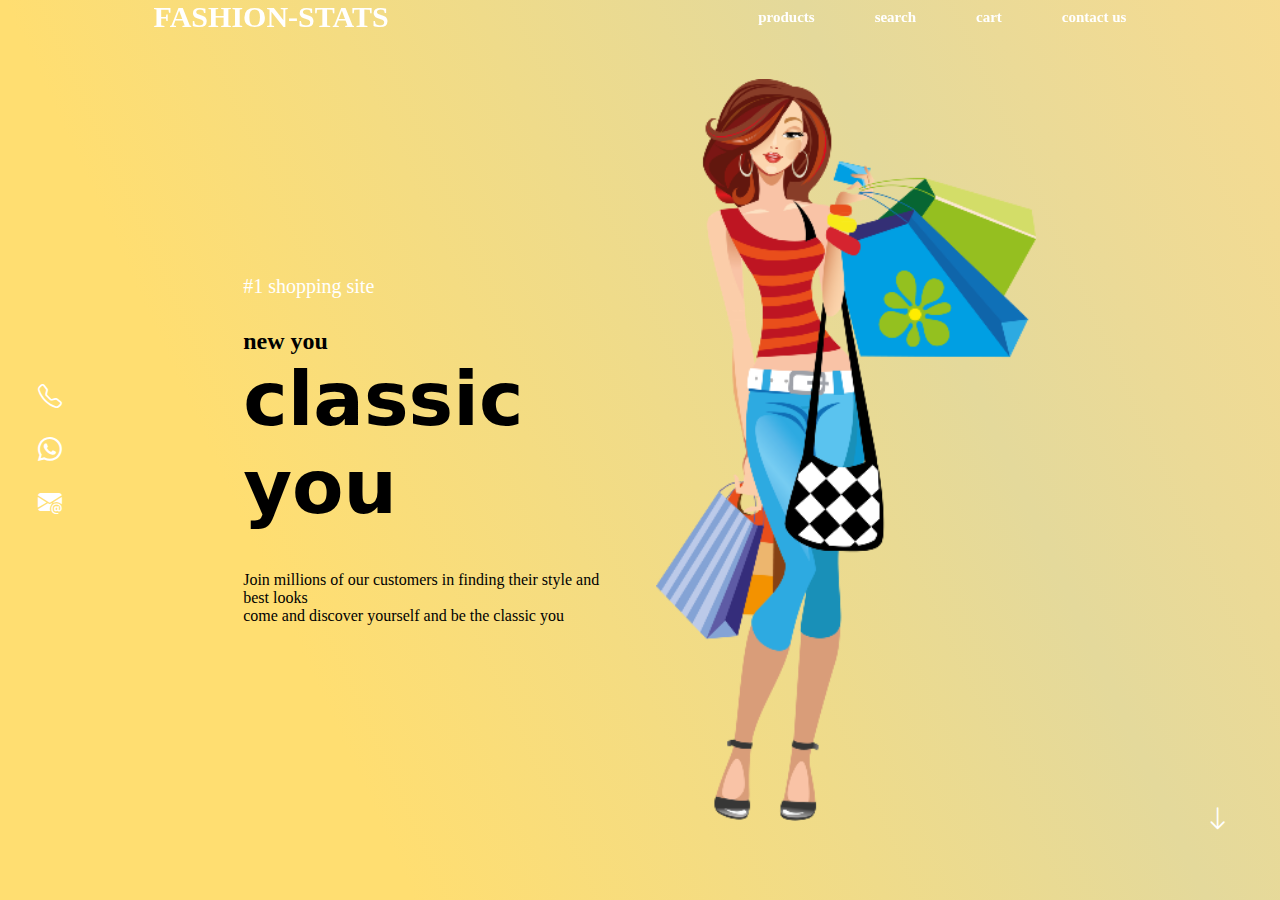
<file: index.html>
<!DOCTYPE html>
<html lang="en">
<head>
    <meta charset="UTF-8">
    <meta http-equiv="X-UA-Compatible" content="IE=edge">
    <meta name="viewport" content="width=device-width, initial-scale=1.0">
    <link rel="stylesheet" href="https://cdn.jsdelivr.net/npm/bootstrap-icons@1.10.5/font/bootstrap-icons.css">
    <link rel="stylesheet" href="/css/home.css">
    <title>Document</title>
</head>
<body>
    <div class="banner">
        <a href="#" class="logo">FASHION-STATS</a>

        <ul class="navlist">
            <li><a href="ecom.html">products</a></li>
            <li><a href="search.html">search</a></li>
            <li><a href="cart.html">cart</a></li>
            <li><a href="contact.html">contact us</a></li>
        </ul>

        <i class="bi bi-list" id="logo"></i>
    </div>
    <div class="home">
        <div class="hometext">
        <h3>#1 shopping site</h3>
        <h2>new you</h2>
        <h1>classic you</h1>
        <p>Join millions of our customers in finding their style and best looks <br>
             come and discover yourself and be the classic you</p>
        </div>
        <div class="homeimg">
            <img src="/img/skimpy.png" alt="">
        </div>
    </div>
    <div class="icons">
        <a href=""><i class="bi bi-telephone"></i></a>
        <a href=""><i class="bi bi-whatsapp"></i></a>
        <a href=""><i class="bi bi-envelope-at-fill"></i></a>
    </div> 
    <div class="down">
        <a href="#"><i class="bi bi-arrow-down"></i></a>
    </div>
</body>
<script src="/js/home.js"></script>
</html>
</file>
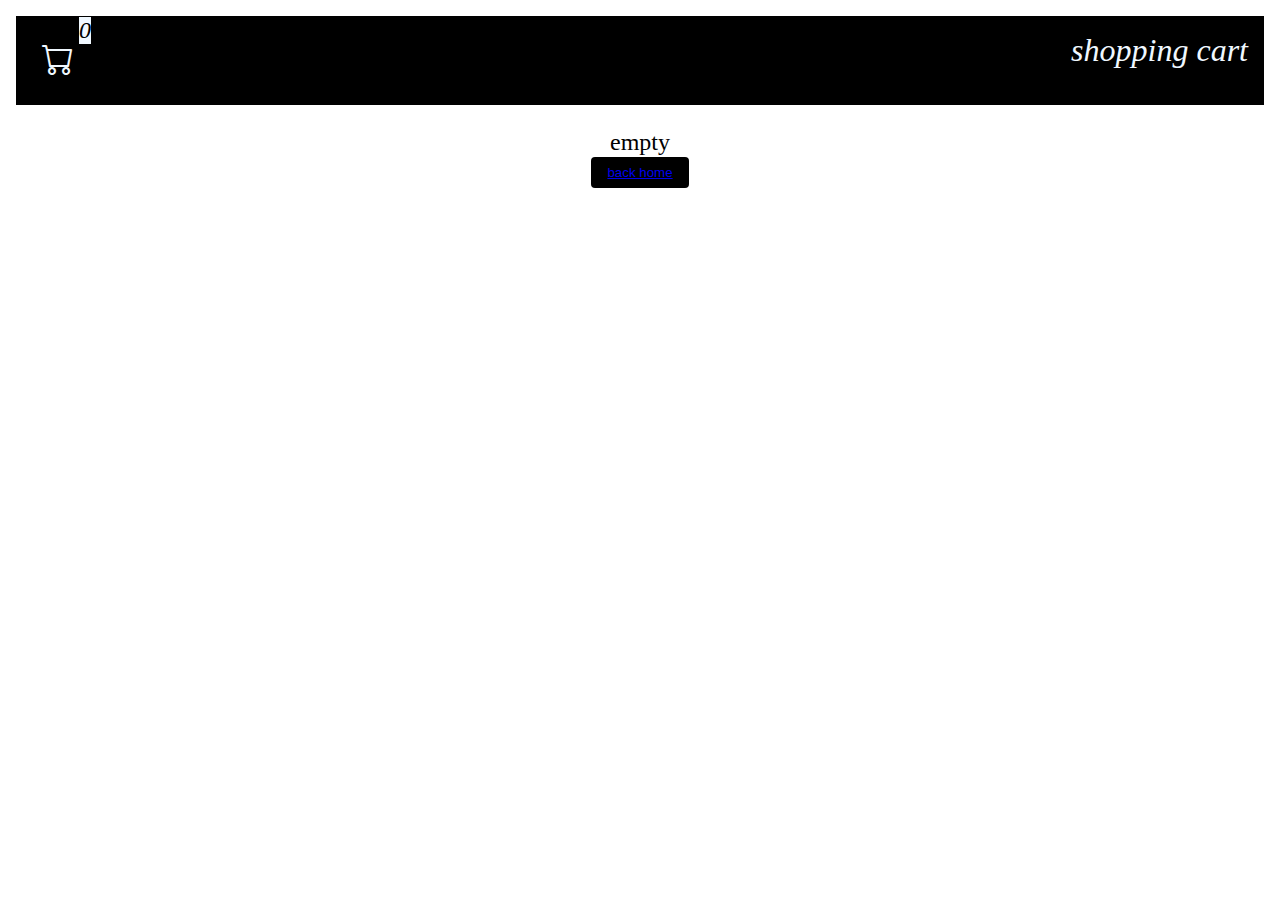
<file: cart.html>
<!DOCTYPE html>
<html lang="en">
<head>
    <meta charset="UTF-8">
    <meta name="viewport" content="width=device-width, initial-scale=1.0">
    <link rel="stylesheet" href="https://cdn.jsdelivr.net/npm/bootstrap-icons@1.10.5/font/bootstrap-icons.css">
    <link rel="stylesheet" href="/css/cart.css">
    <title>Document</title>
</head>
<body>
    <div class="nav">
     <p>shopping cart</p>
      <div class="cart">
        <i class="bi bi-cart"></i>
        <p class="number">0</p>
      </div>
    </div>
    <div class="content">
      
      </div>
      <div class="cartcontent">
    </div>
</body>
<script src="/js/data.js"></script>
<script src="/js/cart.js"></script>
</html>
</file>
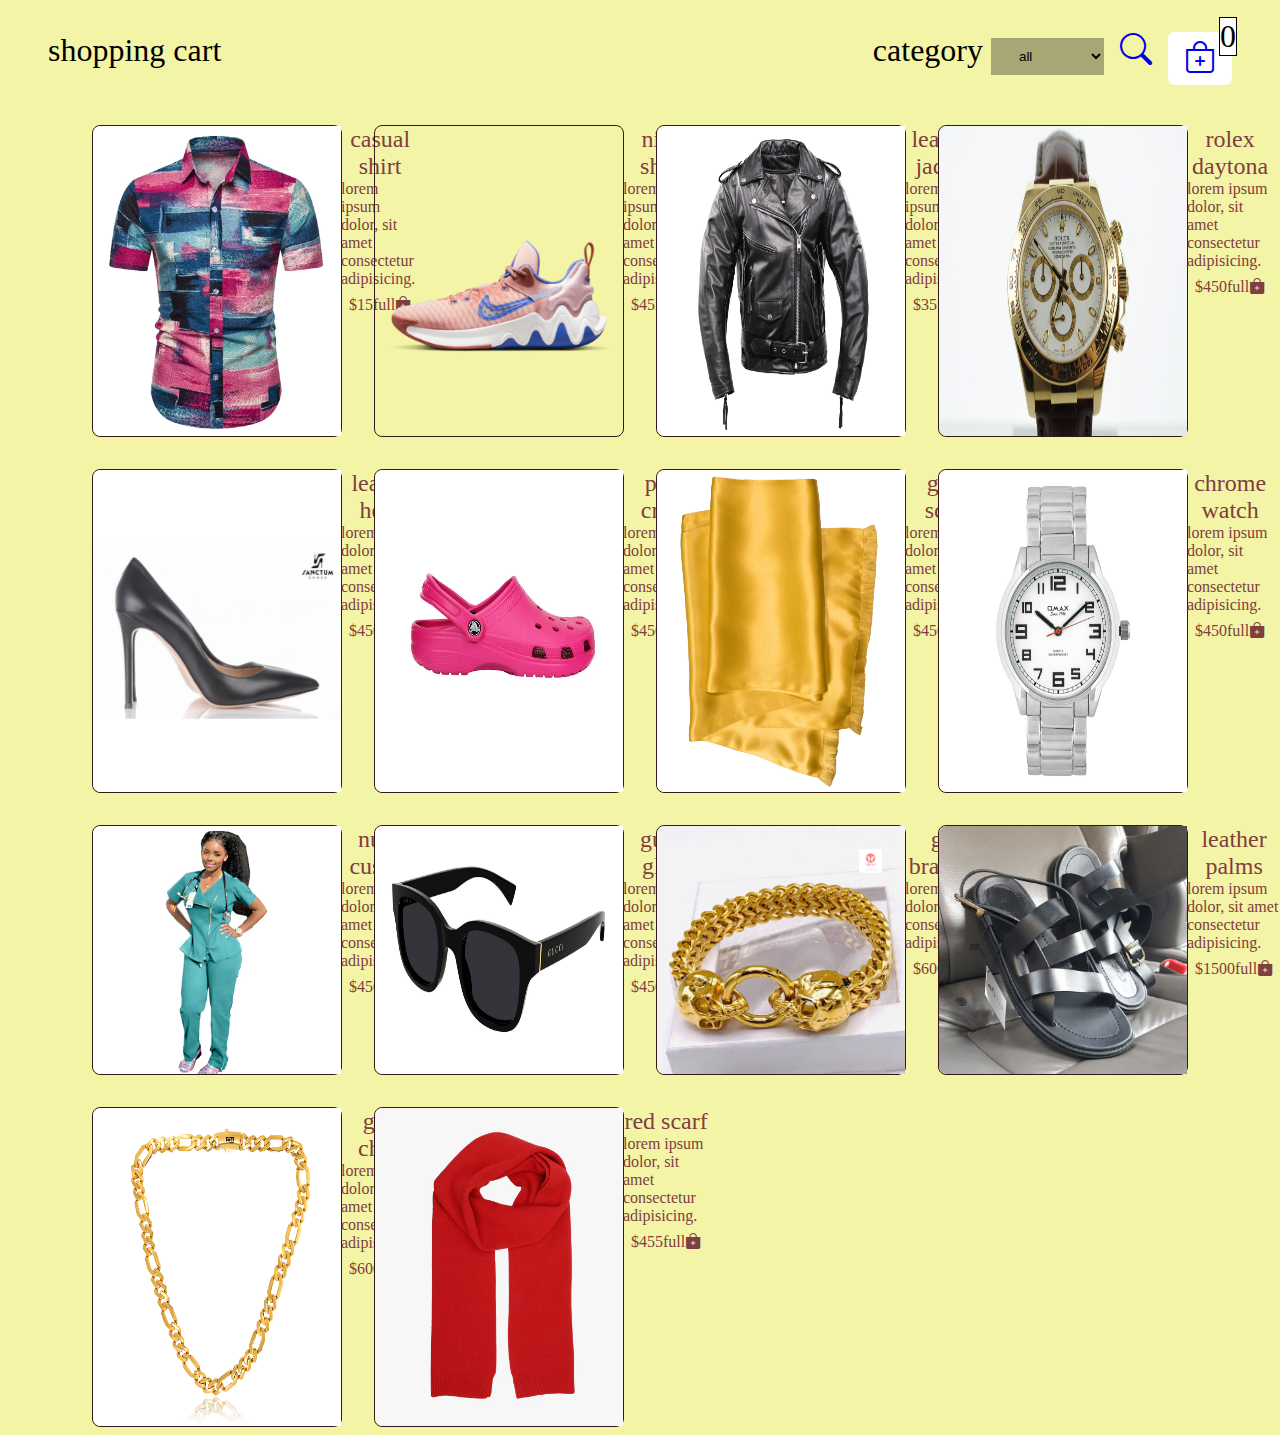
<file: ecom.html>
<!DOCTYPE html>
<html lang="en">
<head>
    <meta charset="UTF-8">
    <meta http-equiv="X-UA-Compatible" content="IE=edge">
    <meta name="viewport" content="width=device-width, initial-scale=1.0">
    <link rel="stylesheet" href="https://cdn.jsdelivr.net/npm/bootstrap-icons@1.10.5/font/bootstrap-icons.css">
    <link rel="stylesheet" href="/css/ecom.css">
    <title>Document</title>
</head>
<body>
    <div class="container">
    <div class="head">
        <p>shopping cart</p>
        <div class="mainmenu">
            <div class="sort">
                <label for="category">category</label>
                <select name="category">
                   <option onclick="shopitemsdisplay('all')">all</option>
                   <option onclick="shopitemsdisplay('cloth')">cloth</option>
                   <option  onclick="shopitemsdisplay('shoe')">shoe</option>
                   <option  onclick="shopitemsdisplay('watch')">watch</option>
                   <option  onclick="shopitemsdisplay('glass')">glass</option>
                   <option  onclick="shopitemsdisplay('jewellry')">jewellry</option>
             </select>
             
              </div>
              <a href="search.html"><i class="bi bi-search" id="enter"></i></a>
        <div class="cartnumb">
            <a href="cart.html"><i class="bi bi-bag-plus" id="plus"></i></a>
            <p class="cartitemnum">0</p>
        </div>
        </div>

        
    </div>
      
   </div>
    
<div class="content">
    <div class="shopdisplay">
   
    </div>
</div>
</body>
<script src="/js/data.js"></script>
<script src="/js/ecom.js"></script>
</html>
</file>
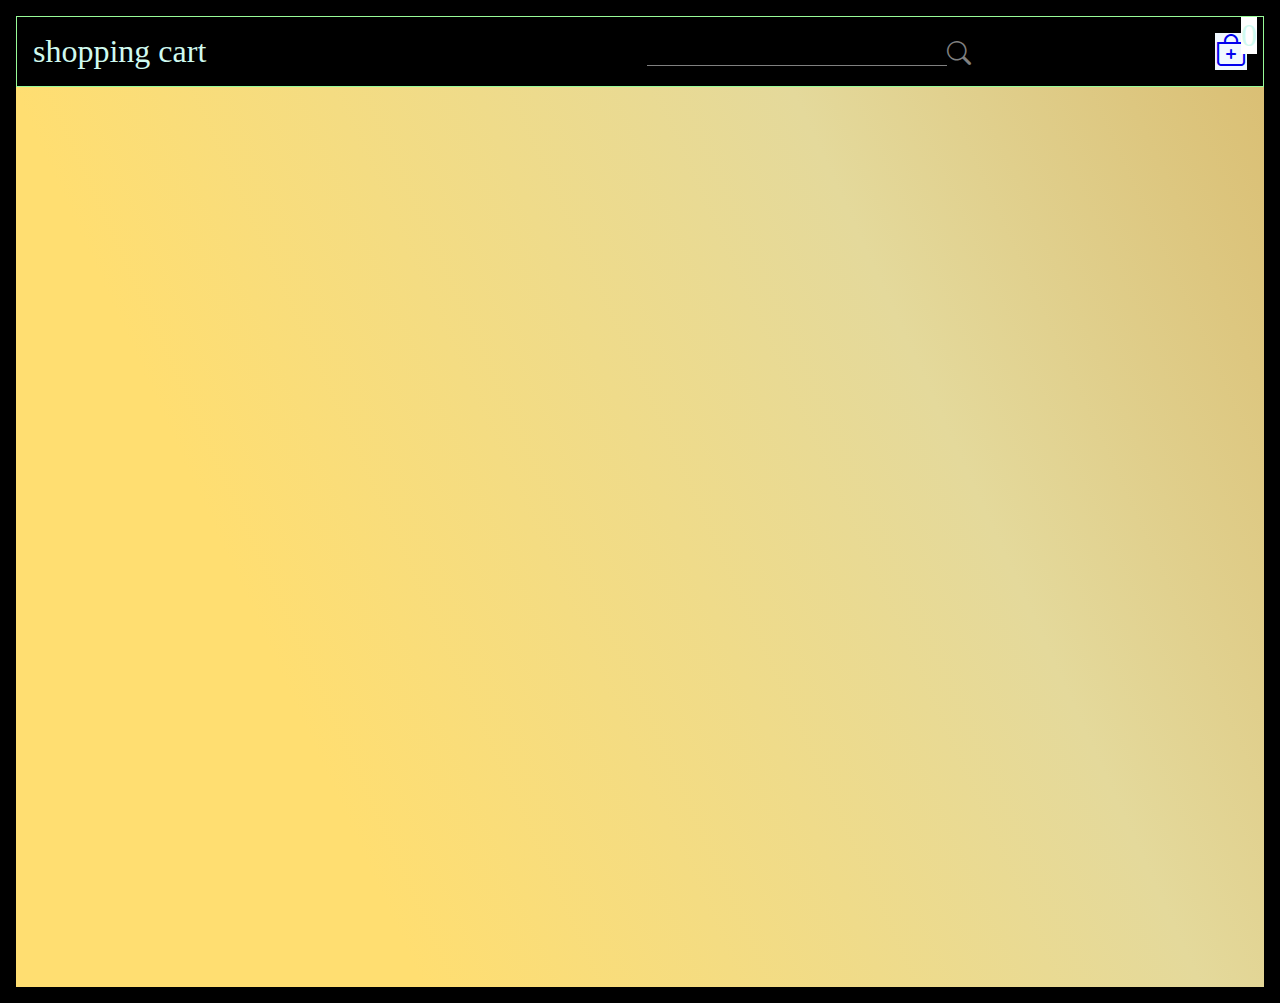
<file: search.html>
<!DOCTYPE html>
<html lang="en">
<head>
    <meta charset="UTF-8">
    <meta http-equiv="X-UA-Compatible" content="IE=edge">
    <meta name="viewport" content="width=device-width, initial-scale=1.0">
    <link rel="stylesheet" href="https://cdn.jsdelivr.net/npm/bootstrap-icons@1.10.5/font/bootstrap-icons.css">
    <link rel="stylesheet" href="/css/search.css">
    <title>Document</title>
</head>
<body>
   
        <div class="nav">
        <p>shopping cart</p>
       
      
          
        <div class="navoptions">
            <div class="searchbox">
                <input type="text" name="" id="search" class="search"><i class="bi bi-search" id="enter"></i>
                <div class="searchoutput"></div>
              </div>
            <div class="cartnumb">
                <a href="cart.html"><i class="bi bi-bag-plus" id="plus"></i></a>
                <p class="cartitemnum">0</p>
            </div> 
        </div>
    </div>
    <!--for output of the search both all output and individual with full description  -->
    <div class="main">
        <div class="outputingall"></div>
     </div>
   
</body>
<script src="/js/data.js"></script>
<script src="/js/search.js"></script>
</html>
</file>
<file: css/home.css>
*{
    padding: 0;
    margin: 0;
    box-sizing: border-box;
}
img{
    display: block;
}

 a{
    text-decoration: none;
}
li{
    list-style: none;
}
.banner{
    position: fixed;
    right: 0;
    top: 0;
    width: 100%;
    z-index: 1000;
    display: flex;
    align-items: center;
    justify-content: space-between;
    padding: 33px 9%;
    background: transparent;
}
.navlist{
    display: flex;
}
.navlist a{
    color: white;
    margin-left: 60px;
    font-size: 15px;
    font-weight: 600;
    border-bottom: 2px solid transparent;
    transform: all .5s ease;
}
.navlist a:hover{
    border-bottom: 2px solid white;
}
.logo{
    font-size: 30px;
    font-weight: 700;
    color: white;
}
#logo{
    color: white;
    font-size: 35px;
    z-index: 10001;
    cursor: pointer;
    display: none;
}
.home{
    height: 100%;
    width: 100%;
    min-height: 100vh;
    background: linear-gradient(245.5deg, #f5d783e3 0%, #e4d99b 28.53%, #ffde71 75.52%);
    position: relative;
    display: grid;
    grid-template-columns: repeat(2, 1fr);
    align-items: center;
    gap: 2rem;
    padding: 0 19%;
}
.hometext h3{
    font-size: 20px;
    font-weight: 400;
    color: white;
    margin-bottom: 50px;
}
.hometext h1{
    font-family: system-ui, -apple-system, BlinkMacSystemFont, 'Segoe UI', Roboto, Oxygen, Ubuntu, Cantarell, 'Open Sans', 'Helvetica Neue', sans-serif;
}


.icons{
    position: absolute;
    top: 50%;
    padding: 0 9%;
    transform: translateY(-50%);
}
.icons i{
    display: block;
    margin: 26px 0;
    font-size: 24px;
    color: white;
    transition: all .5s ease;
}

.icons i:hover {
    color: #4d9559;
    transform: translateY(-5px);
}

.down{
    position: absolute;
    bottom: 6%;
    right: 9%;
}
.down i{
    display: block;
    padding: 12px;
    font-size: 25px;
    color: white;
    background: transparent;
    transition: all 0.5s ease;
}
.down i:hover{
    transform: translateY(-5px);
}
@media (max-width: 1535px){
    .banner{
        padding: 0 3%;
        transition: .2s;
    }
    .icons{
        padding: 0 3%;
        transition: .2s;
    }
    .down{
        right: 3%;
        transition: .2s;
    }
}

@media (max-width: 1460px){
    .banner{
        padding: 0 12%;
        transition: .2s;
    }
}
@media (max-width: 1340px){
    .homeimg img{
        width: 100%;
        height: auto;
    }

    .hometext h1{
        font-size: 75px;
        margin: 0 0 40px;
    }

    .hometext h3{
        margin-bottom: 30px;
    }
}

@media (max-width: 1195px){
    .home{
        padding: 0 3%;
        transition: .2s;
    }
    .hometext{
        padding-top: 115px;
    }
    .homeimg{
        text-align: center;
    }
    .homeimg img{
        width: 300px;
        height: auto;
    }
    .home{
        height: 100%;
        gap: 1rem;
        grid-template-columns: 1fr;
    }
    .icons{
        display: none;
    }
    .down{
        display: none;
    }
}

@media(max-width: 990px){
    #logo{
        display: block;
    }
    .navlist{
       position: absolute;
       top: 100%;
       right: -100%;
       width: 300px;
       height: 40vh;
       background: linear-gradient(245.6deg, #e4e731 0%, #f7df5c 60.5%, #eec952 39.5%);
       display: flex;
       align-items: center;
       flex-direction: column;
       padding: 50px 20px;
       font-size: 1.5rem;
       transition: all .55s ease;
    }
    .navlist a{
        display: block;
        margin: 10px 0;
        margin-left: 0;
    }
    .navlist.open{
        right: 0;
    }
}
@media (max-width: 680px){
  /*   .homeimg img{
        width: 100%;
        height: auto;
    } */
}
</file>
<file: css/cart.css>
*{
    padding: 0;
    margin: 0;
    box-sizing: border-box;
}
body{
    padding: 1rem;
}

.nav{
    display: flex;
    flex-direction: row-reverse;
    justify-content: space-between;
    font-style: italic;
    font-size: 2rem;
    background-color: black;
    color: aliceblue;
    padding: 1rem;
    margin-bottom: 1.5rem;
}
.cart{
    position: relative;
    padding: 10px;
}
.cart p{
    font-size: 1.5rem;
    position: absolute;
    top: -16px;
    right: -8px;
    border: 1px solid black;
    background-color: aliceblue;
    color: black;
}
/* cart body*/

.content{
    text-align: center;
}

.total p{
    font-size: 1.5rem;
}
.total button{
    padding: 4px 8px;
    border: none;
}
.checkout{
    background-color: black;
    color: white;
}
.clearall{
    background-color: maroon;
    color: wheat;
}
.cartcontent{
    margin-top: 1.5rem;
    display: flex;
    flex-direction: row;
    flex-wrap: wrap;
    gap: 1rem;
    justify-content: center;
}
.items{
    border: 1px solid black;
    padding-right: 8px;
    width: 250px;
    height: 100px;
    display: flex;
    justify-content: space-between;
}
.items img{
   width: 100px;
}
.items i{
    text-align: right;
    font-size: 16px;
    margin-top: 4px;
}
.maindetail{
    display: flex;
    flex-direction: row-reverse;
    justify-content: space-between;
    gap: 1rem;
}
.calc{
    display: flex;
    flex-direction: column;
    justify-content: center;
    gap: 8px;
    font-size: 1rem;
}
.items .amount{
    display: flex;
    justify-content: space-between;
    align-items: flex-end;
    gap: 10px;
}
.price{
    color: rgb(5, 61, 29);
}
.items .amount i{
    display: flex;
    justify-content: space-between;
    align-items: flex-end;
    gap: 10px;
}
.empty{
    text-align: center;
    font-size: 1.5rem;
}
.empty button{
    background-color: black;
    color: aliceblue;
    padding: 8px 1rem;
    border: none;
    outline: none;
    border-radius: 4px;
}
#plus{
    color: rgb(28, 28, 207);
}
#minus{
    color: rgb(255, 0, 0);
}
</file>
<file: css/ecom.css>
*{
    padding: 0;
    margin: 0;
    box-sizing: border-box;
}
body{
    color: black;
    background-color: rgba(240, 241, 145, 0.808);
    padding: 0;
}
 img{
    width: 100%;
    display: block;
} 
a{
    text-decoration: none;
}
a:visited{
    color: black;
}
.cartnumb a:visited{
    color: black;
}
.head{
     
    font-size: 2rem;
    color: black;
    padding: 1rem 2rem;
    display: flex;
    justify-content: space-between;
    margin:  1rem;
}
/**
*! first body
**/
.header{
    min-height: 100vh;
    border: 1px solid rgb(85, 22, 22);
}
/* .sort ul{
   text-align: center;
   margin-bottom: 2rem;
}
.sort ul li{
    display: inline;
    border: 1px solid white;
    padding: 10px 20px;
    margin: 8px 2rem;
    border-radius: 20px;
    transition: 0.4s;
}
.sort ul li:hover{
    background-color: #41EAD4;
    border: none;
    padding: 10px 25px;
    text-align: left;
    transition: 0.6s;

} */
.mainmenu{
    display: flex;
    gap: 1rem;
}
.mainmenu select{
    background-color: rgba(32, 32, 32, 0.363);
    color: black;
    padding: 10px 1.5rem;
    border: none;
    
}
.mainmenu option{
    background-color: black;
    color: wheat;
    border: none;
    padding: 10px 1.5rem;
}
/**
*! end
**/

.cartnumb{
    position: relative;
    background-color: white;
    color: black;
    padding: 8px 16px;
    border-radius: 6px;
}

.cartnumb p {
    background-color: white;
    position: absolute;
    top: -15px;
    right: -5px;
    font-size: 2rem; 
    border: 1px solid black;
}

/**
*? content
**/
/* .content{
    display: flex;
    flex-direction: row;
    justify-content: space-between;
    height: 75vh;
} */
/**
*! shopdisplay
**/

.shopdisplay{
    padding: 0.5rem;
   display: grid;
   grid-template-columns: repeat(auto-fill, 250px);
   place-content: center;
    gap: 2rem;
    margin-top: 1rem;
    overflow-x: auto;
}
/**
*?cartdisplay
**/
.cartdisplay{
    display: none;
    width: 400px;
    flex-direction: column;
    gap: 2rem;
}
/**
*? item
**/

.item{
    display: flex;
    border: 1px solid #351818;
    color: rgb(128, 62, 62);
    border-radius: 8px;
    transition: 0.4s;
    padding-top: 0.01px;
}
.item:hover{
    padding: 1rem;
    border-color: rgb(73, 3, 73);
    border-radius: 0;
    transition: 0.4s;
}
.item img{
    border-top-left-radius: 8px;
    border-bottom-left-radius: 8px;
}

.description{
    display: flex;
}
.nam{
    font-size: 1.5rem;
    text-align: center;
}
.math{
    display: flex;
    flex-direction: row;
    justify-content: space-between;
    padding: 8px;
}
/* for full item descriction*/



@media screen and (max-width: 600px ) {
    .head {
        font-size: 1rem;
    }
    .cartnumb{
        padding: 8px 3px;
    }
    .cartnumb i{
        font-size: 2rem;
    }
    .cartnumb p{
        font-size: 1rem;
    }
    .item{
        flex-direction: column;
        justify-content: space-between;
        border-radius: 0;
    }
    .item img{
        border-radius: 0;
    }
    /* .sort{
        font-size: 10px;
    }
    .sort ul li{
        padding: 4px;
        margin: 4px 8px;
    }
    .sort ul li:hover{
        padding: 8px 15px;
        margin: 10px 12px;
    } */
    .mainmenu select{
        background-color: rgba(32, 32, 32, 0.363);
        color: white;
        padding: 6px 1rem;
        border: none;
        
    }
    .mainmenu option{
        background-color: black;
        color: white;
        padding: 6px 1rem;
    }
}
</file>
<file: css/search.css>
*{
    padding: 0;
    margin: 0;
    box-sizing: border-box;
}
img{
    display: block;
    width: 100%;
}
body{
    background-color: black;
    padding: 1rem;
}
.container{
    position: relative;
}

/*nav*/
.nav{
    background-color: black;
    width: 100%;
    font-size: 2rem;
    color: rgb(208, 250, 239);
    padding: 1rem 1rem;
    position: relative;
    display: flex;
    flex-direction: row;
    justify-content: space-between;
    border: 1px solid palegreen;
}
.navoptions{
    width: 600px;
    display: flex;
    justify-content: space-between;
}
.search{
    color: aliceblue; 
    width: 300px;
    background-color: black;
    border: none; 
    outline: none;
    border-bottom: 1px solid gray;
    transition: 0.6s;
}
#search:hover{
    border-bottom: 1px solid aqua;
    transition: 0.6s;
}
.searchbox i{
    font-size: 1.5rem;
    color: gray;
}
.cartnumb{
    position: relative;
    font-size: 2rem;
    background-color: aliceblue;
}
.cartnumb p{
    position: absolute;
    top: -16px;
    right: -10px;
    background-color: white;
}
/*end*/


/* search result in real time */
.searchoutput{
    background: linear-gradient(245.6deg, #e4e731 0%, #f7df5c 60.5%, #eec952 39.5%);
    color: black;
    width: 300px;
    height: 200px;
    overflow: auto;
    display: none;
    flex-direction: column;
    align-items: center;
    gap: 1rem;
    border: 1px solid white;
    bottom: -180px;
    position: absolute;
    z-index: 1;
}
.searchresultitem{
    width: 200px;
    display: flex;
    justify-content: space-between;
    border: 1px solid black;
}
.searchresultitem img{
    width: 100px;
}
.searchresultitemname{
    font-size: 1.5rem;
}
.searchresultprice{
    font-size: 1rem;
    background-color: rgb(61, 107, 42);
}
/* end */
/*items*/
.allitem{
    width: 150px;
    display: flex;
    flex-direction: column;
    margin: 0.5rem 1rem;
    border: 1px solid black;
}
.allitem img{
    height: 150px;
}
.alldescription{
    margin: 6px;
    display: flex;
    flex-direction: column;
    gap: 4px;
}
.allitemname{
    font-size: 1.5rem;
}
.allmath{
    display: flex;
    justify-content: space-between;
}
/*end*/


/* for full item descriction*/
.fullitem{
    display: flex;
    flex-direction: column;
    gap: 4rem;
}
.fullitem img{
    width: 300px;
    
}
.upperdescription{
    display: flex;
    justify-content: space-between;
}
.upperdescription i{
    font-size: 2rem;
    color: rgba(255, 255, 255, 0.199);
}
.fulldescription{
    display: flex;
    flex-direction: column;
    gap: 3rem;
}
.fullitemname{
    font-size: 2rem;
}
.fullmath{
    display: flex;
    flex-direction: row;
    justify-content: space-between;
}
.fulldecs{
    width: 70ch;
}
.fullprice{
    font-size: 3rem;
}
.fulldescription i{
    font-size: 3rem;
}
/*end*/



/*main*/


.main{
    width: 100%;
    background: linear-gradient(245.5deg, #f5d783e3 0%, #e4d99b 28.53%, #ffde71 75.52%);
    min-height: 100vh;
}
.outputingall{
    display: grid;
    grid-template-columns: repeat(auto-fill, 250px);
    overflow-x: auto;
}
.outputingindi{
background-color: maroon;
}
/* end */
@media screen and (max-width: 600px) {
    body{
        padding: 0%;
    }
    .nav{
        width: 100%;
    }
    .nav p{
        font-size: 1.2rem;
    }
    .nav i{
        font-size: 1.5rem;
    }
    .navoptions{
        width: 250px;
    }
    .search{
        width: 150px;
        margin-right: 8px;
    }
}
</file>
